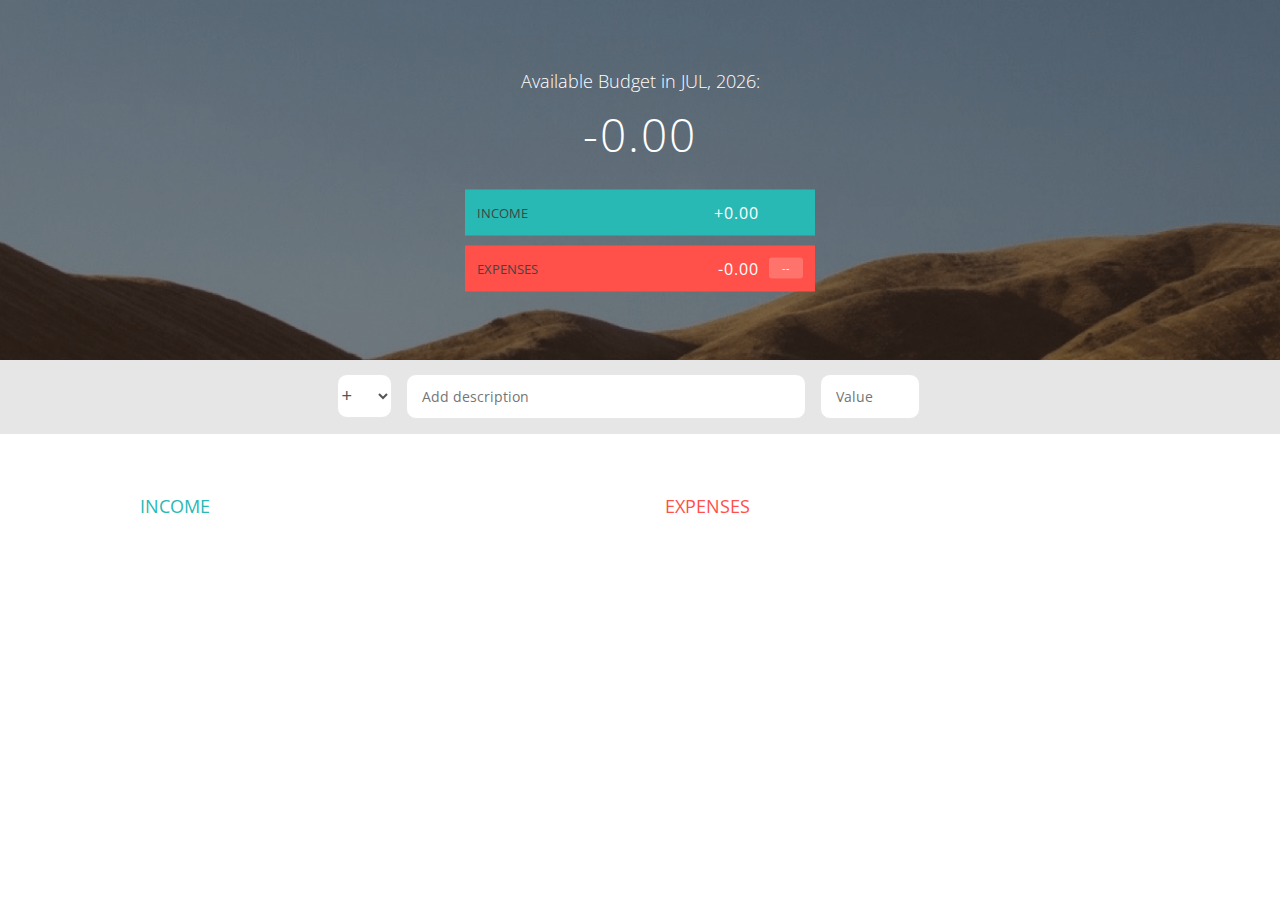
<file: Budget tracker/index.html>
<!DOCTYPE html>
<html lang="en">
    <head>
        <meta charset="UTF-8">
        <link href="https://fonts.googleapis.com/css?family=Open+Sans:100,300,400,600" rel="stylesheet" type="text/css">
        <link href="http://code.ionicframework.com/ionicons/2.0.1/css/ionicons.min.css" rel="stylesheet" type="text/css">
        <link type="text/css" rel="stylesheet" href="style.css">
        <title>Budgety</title>
    </head>
    <body>
        
        <div class="top">
            <div class="budget">
                <div class="budget__title">
                    Available Budget in <span class="budget__title--month">%Month%</span>:
                </div>
                
                <div class="budget__value">+ 2,345.64</div>
                
                <div class="budget__income clearfix">
                    <div class="budget__income--text">Income</div>
                    <div class="right">
                        <div class="budget__income--value">+ 4,300.00</div>
                        <div class="budget__income--percentage">&nbsp;</div>
                    </div>
                </div>
                
                <div class="budget__expenses clearfix">
                    <div class="budget__expenses--text">Expenses</div>
                    <div class="right clearfix">
                        <div class="budget__expenses--value">- 1,954.36</div>
                        <div class="budget__expenses--percentage">45%</div>
                    </div>
                </div>
            </div>
        </div>
        
        
        
        <div class="bottom">
            <div class="add">
                <div class="add__container">
                    <select class="add__type">
                        <option value="inc" selected>+</option>
                        <option value="exp">-</option>
                    </select>
                    <input type="text" class="add__description" placeholder="Add description">
                    <input type="number" class="add__value" placeholder="Value">
                    <button class="add__btn"><i class="ion-ios-checkmark-outline"></i></button>
                </div>
            </div>
            
            <div class="container clearfix">
                <div class="income">
                    <h2 class="icome__title">Income</h2>
                    
                    <div class="income__list">
                                                                  
                        <!--
                        <div class="item clearfix" id="income-0">
                            <div class="item__description">Salary</div>
                            <div class="right clearfix">
                                <div class="item__value">+ 2,100.00</div>
                                <div class="item__delete">
                                    <button class="item__delete--btn">
                                        <i class="ion-ios-close-outline"></i>
                                    </button>
                                </div>
                            </div>
                        </div>
                        
                        <div class="item clearfix" id="income-1">
                            <div class="item__description">Sold car</div>
                            <div class="right clearfix">
                                <div class="item__value">+ 1,500.00</div>
                                <div class="item__delete">
                                    <button class="item__delete--btn"><i class="ion-ios-close-outline"></i></button>
                                </div>
                            </div>
                        </div>
                        -->
                        
                    </div>
                </div>
                
                
                
                <div class="expenses">
                    <h2 class="expenses__title">Expenses</h2>
                    
                    <div class="expenses__list">
                       
                        <!--
                        <div class="item clearfix" id="expense-0">
                            <div class="item__description">Apartment rent</div>
                            <div class="right clearfix">
                                <div class="item__value">- 900.00</div>
                                <div class="item__percentage">21%</div>
                                <div class="item__delete">
                                    <button class="item__delete--btn"><i class="ion-ios-close-outline"></i></button>
                                </div>
                            </div>
                        </div>

                        <div class="item clearfix" id="expense-1">
                            <div class="item__description">Grocery shopping</div>
                            <div class="right clearfix">
                                <div class="item__value">- 435.28</div>
                                <div class="item__percentage">10%</div>
                                <div class="item__delete">
                                    <button class="item__delete--btn"><i class="ion-ios-close-outline"></i></button>
                                </div>
                            </div>
                        </div>
                        -->
                        
                    </div>
                </div>
            </div>
            
            
        </div>
        
        <script src="app.js"></script>
    </body>
</html>
</file>
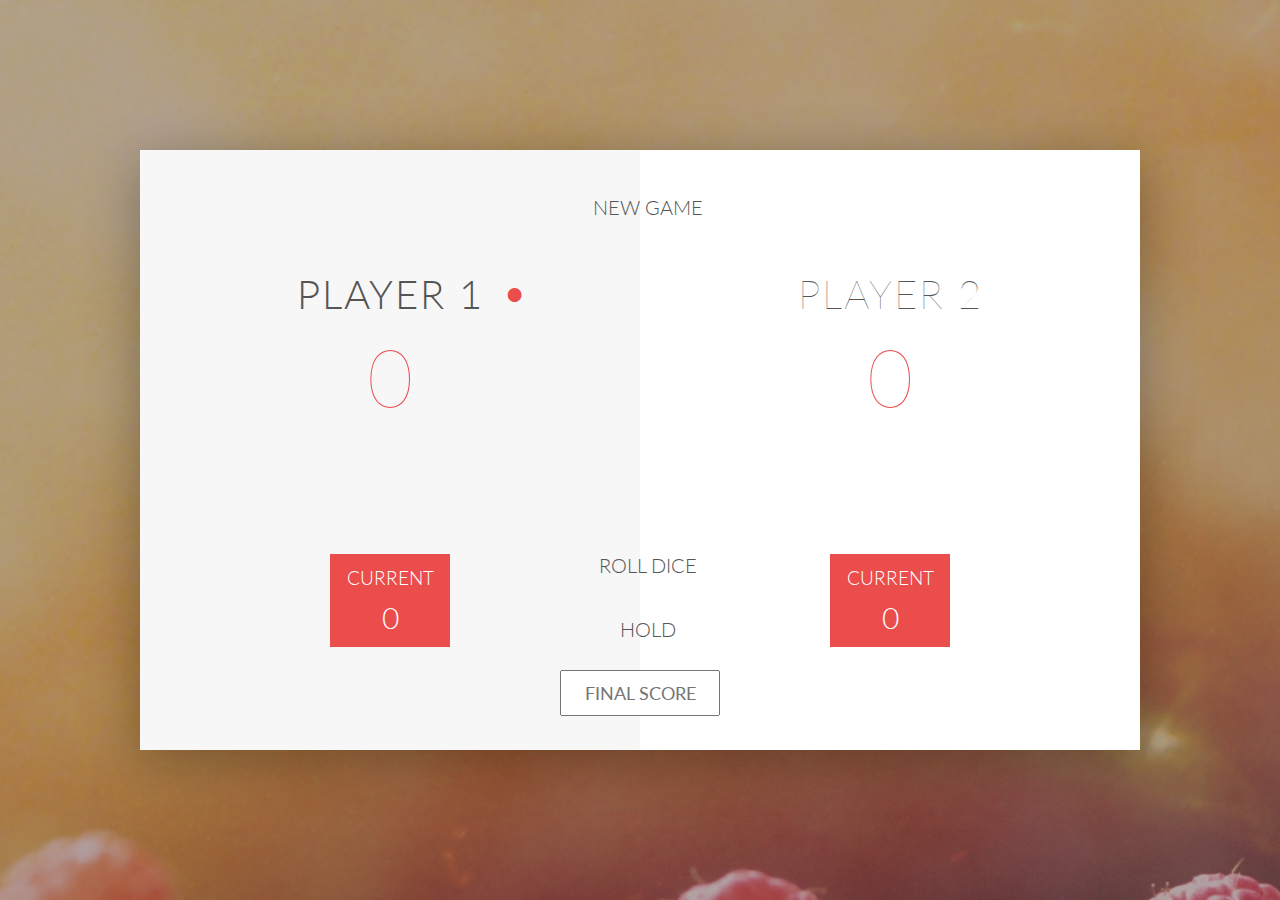
<file: PIG game/index.html>
<!DOCTYPE html>
<html lang="en">
    <head>
        <meta charset="UTF-8">
        <link href="https://fonts.googleapis.com/css?family=Lato:100,300,600" rel="stylesheet" type="text/css">
        <link href="http://code.ionicframework.com/ionicons/2.0.1/css/ionicons.min.css" rel="stylesheet" type="text/css">
        <link type="text/css" rel="stylesheet" href="style.css">
        
        <title>Pig Game</title>
    </head>

    <body>
        <div class="wrapper clearfix">
            <div class="player-0-panel active">
                <div class="player-name" id="name-0">Player 1</div>
                <div class="player-score" id="score-0">0</div>
                <div class="player-current-box">
                    <div class="player-current-label">Current</div>
                    <div class="player-current-score" id="current-0">0</div>
                </div>
            </div>
            
            <div class="player-1-panel">
                <div class="player-name" id="name-1">Player 2</div>
                <div class="player-score" id="score-1">0</div>
                <div class="player-current-box">
                    <div class="player-current-label">Current</div>
                    <div class="player-current-score" id="current-1"> 0 </div>
                </div>
            </div>
            
            <button class="btn-new"><i class="ion-ios-plus-outline"></i>New game</button>
            <button class="btn-roll"><i class="ion-ios-loop"></i>Roll dice</button>
            <button class="btn-hold"><i class="ion-ios-download-outline"></i>Hold</button>
           
            <input type = "text" placeholder="Final score"  class="final-score">
            <img src="dice-5.png" alt="Dice" class="dice-0">
            <img src="dice-2.png" alt="Dice" class="dice-1">
        </div>
        
        <script src="app.js"></script>
    </body>
</html>
</file>
<file: Budget tracker/style.css>
/**********************************************
*** GENERAL
**********************************************/

* {
    margin: 0;
    padding: 0;
    box-sizing: border-box;
}

.clearfix::after {
    content: "";
    display: table;
    clear: both;
}

body {
    color: #555;
    font-family: Open Sans;
    font-size: 16px;
    position: relative;
    height: 100vh;
    font-weight: 400;
}

.right { float: right; }
.red { color: #FF5049 !important; }
.red-focus:focus { border: 1px solid #FF5049 !important; }

/**********************************************
*** TOP PART
**********************************************/

.top {
    height: 40vh;
    background-image: linear-gradient(rgba(0, 0, 0, 0.35), rgba(0, 0, 0, 0.35)), url(back.png);
    background-size: cover;
    background-position: center;
    position: relative;
}

.budget {
    position: absolute;
    width: 350px;
    top: 50%;
    left: 50%;
    transform: translate(-50%, -50%);
    color: #fff;
}

.budget__title {
    font-size: 18px;
    text-align: center;
    margin-bottom: 10px;
    font-weight: 300;
}

.budget__value {
    font-weight: 300;
    font-size: 46px;
    text-align: center;
    margin-bottom: 25px;
    letter-spacing: 2px;
}

.budget__income,
.budget__expenses {
    padding: 12px;
    text-transform: uppercase;
}

.budget__income {
    margin-bottom: 10px;
    background-color: #28B9B5;
}

.budget__expenses {
    background-color: #FF5049;
}

.budget__income--text,
.budget__expenses--text {
    float: left;
    font-size: 13px;
    color: #444;
    margin-top: 2px;
}

.budget__income--value,
.budget__expenses--value {
    letter-spacing: 1px;
    float: left;
}

.budget__income--percentage,
.budget__expenses--percentage {
    float: left;
    width: 34px;
    font-size: 11px;
    padding: 3px 0;
    margin-left: 10px;
}

.budget__expenses--percentage {
    background-color: rgba(255, 255, 255, 0.2);
    text-align: center;
    border-radius: 3px;
}


/**********************************************
*** BOTTOM PART
**********************************************/

/***** FORM *****/
.add {
    padding: 14px;
    border-bottom: 1px solid #e7e7e7;
    background-color: #e6e6e6;
}

.add__container {
    margin: 0 auto;
    text-align: center;
}

.add__type {
    width: 55px;
    border: 1px solid #e7e7e7;
    height: 44px;
    font-size: 18px;
    color: inherit;
    background-color: #fff;
    margin-right: 10px;
    font-weight: 300;
    transition: border 0.3s;
    border-radius: 10px;
}

.add__description,
.add__value {
    border: 1px solid #e7e7e7;
    background-color: #fff;
    color: inherit;
    font-family: inherit;
    font-size: 14px;
    padding: 12px 15px;
    margin-right: 10px;
    border-radius: 10px;
    transition: border 0.3s;
}

.add__description { width: 400px;}
.add__value { width: 100px;}

.add__btn {
    font-size: 35px;
    background: none;
    border: none;
    color: #28B9B5;
    cursor: pointer;
    display: inline-block;
    vertical-align: middle;
    line-height: 1.1;
    margin-left: 10px;
}

.add__btn:active { transform: translateY(2px); }

.add__type:focus,
.add__description:focus,
.add__value:focus {
    outline: none;
    border: 1px solid #28B9B5;
}

.add__btn:focus { outline: none; }

/***** LISTS *****/
.container {
    width: 1000px;
    margin: 60px auto;
}

.income {
    float: left;
    width: 475px;
    margin-right: 50px;
}

.expenses {
    float: left;
    width: 475px;
}

h2 {
    text-transform: uppercase;
    font-size: 18px;
    font-weight: 400;
    margin-bottom: 15px;
}

.icome__title { color: #28B9B5; }
.expenses__title { color: #FF5049; }

.item {
    padding: 13px;
    border-bottom: 1px solid #e7e7e7;
}

.item:first-child { border-top: 1px solid #e7e7e7; }
.item:nth-child(even) { background-color: #f7f7f7; }

.item__description {
    float: left;
}

.item__value {
    float: left;
    transition: transform 0.3s;
}

.item__percentage {
    float: left;
    margin-left: 20px;
    transition: transform 0.3s;
    font-size: 11px;
    background-color: #FFDAD9;
    padding: 3px;
    border-radius: 3px;
    width: 32px;
    text-align: center;
}

.income .item__value,
.income .item__delete--btn {
    color: #28B9B5;
}

.expenses .item__value,
.expenses .item__percentage,
.expenses .item__delete--btn {
    color: #FF5049;
}


.item__delete {
    float: left;
}

.item__delete--btn {
    font-size: 22px;
    background: none;
    border: none;
    cursor: pointer;
    display: inline-block;
    vertical-align: middle;
    line-height: 1;
    display: none;
}

.item__delete--btn:focus { outline: none; }
.item__delete--btn:active { transform: translateY(2px); }

.item:hover .item__delete--btn { display: block; }
.item:hover .item__value { transform: translateX(-20px); }
.item:hover .item__percentage { transform: translateX(-20px); }


.unpaid {
    background-color: #FFDAD9 !important;
    cursor: pointer;
    color: #FF5049;

}

.unpaid .item__percentage { box-shadow: 0 2px 6px 0 rgba(0, 0, 0, 0.1); }
.unpaid:hover .item__description { font-weight: 900; }
</file>
<file: PIG game/style.css>
/**********************************************
*** GENERAL
**********************************************/

.final-score {
    position: absolute;
    left: 50%;
    transform: translateX(-50%);
    top: 520px;
    color: #555;
    font-size: 18px;
    font-family: "lato";
    text-align: center;
    padding: 10px;
    width: 160px;
    text-transform: uppercase;
}

* {
    margin: 0;
    padding: 0;
    box-sizing: border-box;
    
}

.clearfix::after {
    content: "";
    display: table;
    clear: both;
}

body {
    background-image: linear-gradient(rgba(62, 20, 20, 0.4), rgba(62, 20, 20, 0.4)), url(back.jpg);
    background-size: cover;
    background-position: center;
    font-family: Lato;
    font-weight: 300;
    position: relative;
    height: 100vh;
    color: #555;
}

.wrapper {
    width: 1000px;
    position: absolute;
    top: 50%;
    left: 50%;
    transform: translate(-50%, -50%);
    background-color: #fff;
    box-shadow: 0px 10px 50px rgba(0, 0, 0, 0.3);
    overflow: hidden;
}

.player-0-panel,
.player-1-panel {
    width: 50%;
    float: left;
    height: 600px;
    padding: 100px;
}



/**********************************************
*** PLAYERS
**********************************************/

.player-name {
    font-size: 40px;
    text-align: center;
    text-transform: uppercase;
    letter-spacing: 2px;
    font-weight: 100;
    margin-top: 20px;
    margin-bottom: 10px;
    position: relative;
}

.player-score {
    text-align: center;
    font-size: 80px;
    font-weight: 100;
    color: #EB4D4D;
    margin-bottom: 130px;
}

.active { background-color: #f7f7f7; }
.active .player-name { font-weight: 300; }

.active .player-name::after {
    content: "\2022";
    font-size: 47px;
    position: absolute;
    color: #EB4D4D;
    top: -7px;
    right: 10px;
    
}

.player-current-box {
    background-color: #EB4D4D;
    color: #fff;
    width: 40%;
    margin: 0 auto;
    padding: 12px;
    text-align: center;
}

.player-current-label {
    text-transform: uppercase;
    margin-bottom: 10px;
    font-size: 19px;
    color: rgb(255, 255, 255);
}

.player-current-score {
    font-size: 30px;
}

button {
    position: absolute;
    width: 200px;
    left: 50%;
    transform: translateX(-50%);
    color: #555;
    background: none;
    border: none;
    font-family: Lato;
    font-size: 20px;
    text-transform: uppercase;
    cursor: pointer;
    font-weight: 300;
    transition: background-color 0.3s, color 0.3s;
}

button:hover { font-weight: 600; }
button:hover i { margin-right: 20px; }

button:focus {
    outline: none;
}

i {
    color: #EB4D4D;
    display: inline-block;
    margin-right: 15px;
    font-size: 32px;
    line-height: 1;
    vertical-align: text-top;
    margin-top: -4px;
    transition: margin 0.3s;
}

.btn-new { top: 45px;}
.btn-roll { top: 403px;}
.btn-hold { top: 467px;}

.dice-0 {
    position: absolute;
    left: 50%;
    top: 178px;
    transform: translateX(-50%);
    height: 50px;
    box-shadow: 0px 10px 60px rgba(0, 0, 0, 0.10);
}
.dice-1 {
    position: absolute;
    left: 50%;
    top: 250px;
    transform: translateX(-50%);
    height: 50px;
    box-shadow: 0px 10px 60px rgba(0, 0, 0, 0.10);
}

.winner { background-color: #f7f7f7; }
.winner .player-name { font-weight: 300; color: #EB4D4D; }
</file>
